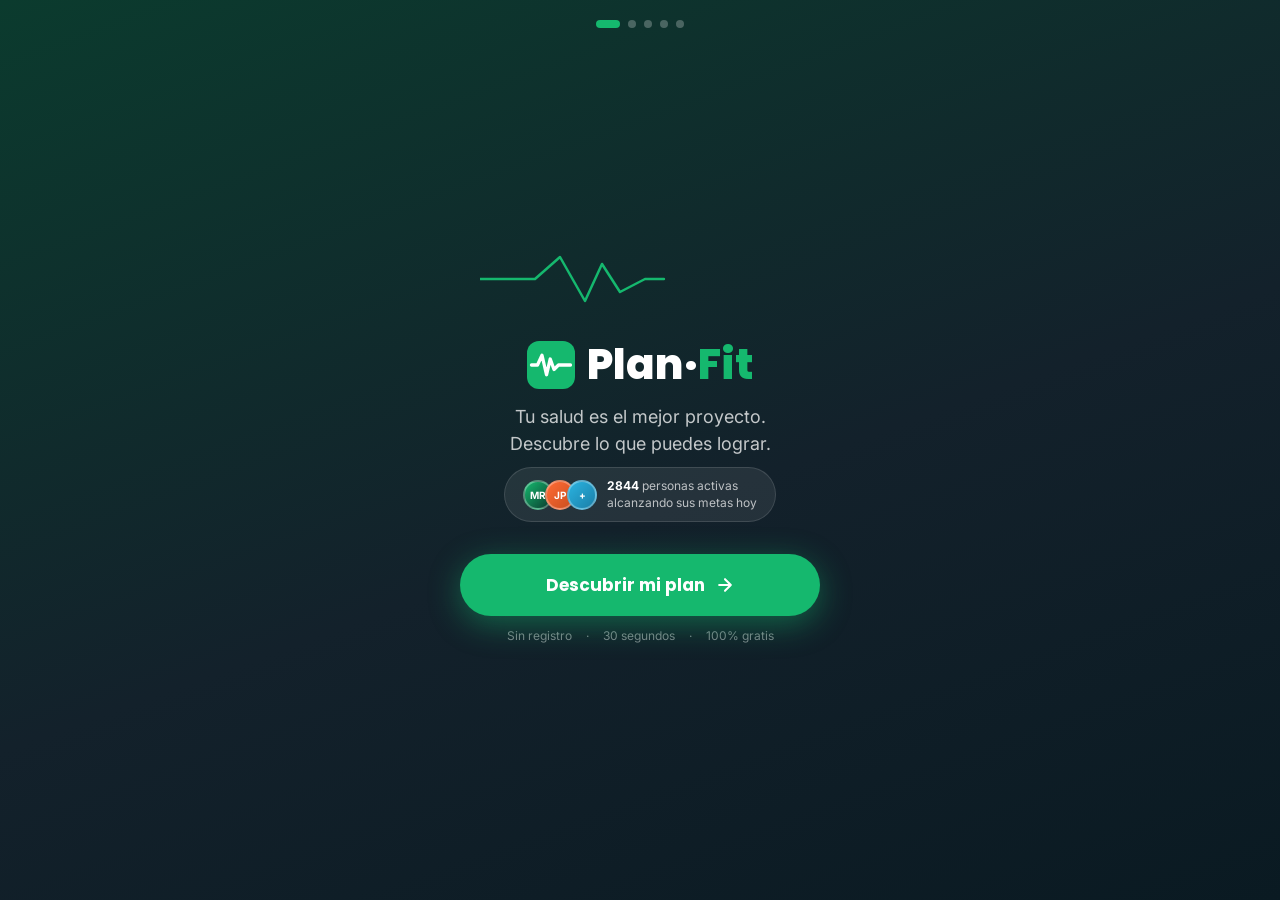
<file: index.html>
<!DOCTYPE html>
<html lang="es">
<head>
  <meta charset="utf-8"/>
  <meta name="viewport" content="width=device-width, initial-scale=1.0"/>
  <title>Plan·Fit</title>
  <meta name="theme-color" content="#15B86E"/>
  <meta name="apple-mobile-web-app-capable" content="yes"/>
  <meta name="apple-mobile-web-app-status-bar-style" content="default"/>
  <meta name="apple-mobile-web-app-title" content="PlanFit"/>
  <link rel="manifest" href="manifest.json"/>
  <link href="https://fonts.googleapis.com/css2?family=Poppins:wght@700&display=swap" rel="stylesheet"/>
  <style>
    body {
      margin: 0;
      min-height: 100vh;
      background: #F4F8F6;
      display: flex;
      align-items: center;
      justify-content: center;
      font-family: 'Poppins', sans-serif;
    }
    .splash {
      text-align: center;
      animation: fadeIn .5s ease;
    }
    @keyframes fadeIn { from { opacity:0; transform: scale(.95) } to { opacity:1; transform: scale(1) } }
    .logo-wrap { display: inline-flex; align-items: center; gap: 12px; margin-bottom: 8px; }
    .logo-text { font-weight: 700; font-size: 28px; color: #13212B; }
    .logo-text span { color: #15B86E; }
    .subtitle { font-size: 14px; color: #5B6B78; margin-bottom: 24px; font-family: Inter, sans-serif; font-weight: 400; }
    .loader {
      width: 40px; height: 40px;
      border: 3px solid #E7F6EE;
      border-top-color: #15B86E;
      border-radius: 50%;
      animation: spin .8s linear infinite;
      margin: 0 auto;
    }
    @keyframes spin { to { transform: rotate(360deg) } }
  </style>
</head>
<body>
  <div class="splash">
    <div class="logo-wrap">
      <svg width="44" height="44" viewBox="0 0 32 32" fill="none">
        <rect width="32" height="32" rx="8" fill="#15B86E"/>
        <polyline points="3,16 7,16 10,9.5 13,22.5 15.5,12 18,19 21,16 29,16"
          stroke="white" stroke-width="2.2" stroke-linecap="round" stroke-linejoin="round" fill="none"/>
      </svg>
      <span class="logo-text">Plan·<span>Fit</span></span>
    </div>
    <p class="subtitle">Tu salud es el mejor proyecto.</p>
    <div class="loader"></div>
  </div>
  <script>
    // QR visitors → interactive onboarding; returning users → dashboard
    setTimeout(() => {
      try {
        const u = JSON.parse(localStorage.getItem('pf_user') || 'null');
        window.location.href = (u && u.registered) ? 'dashboard.html' : 'bienvenida.html';
      } catch (_) {
        window.location.href = 'bienvenida.html';
      }
    }, 800);
  </script>
</body>
</html>
</file>
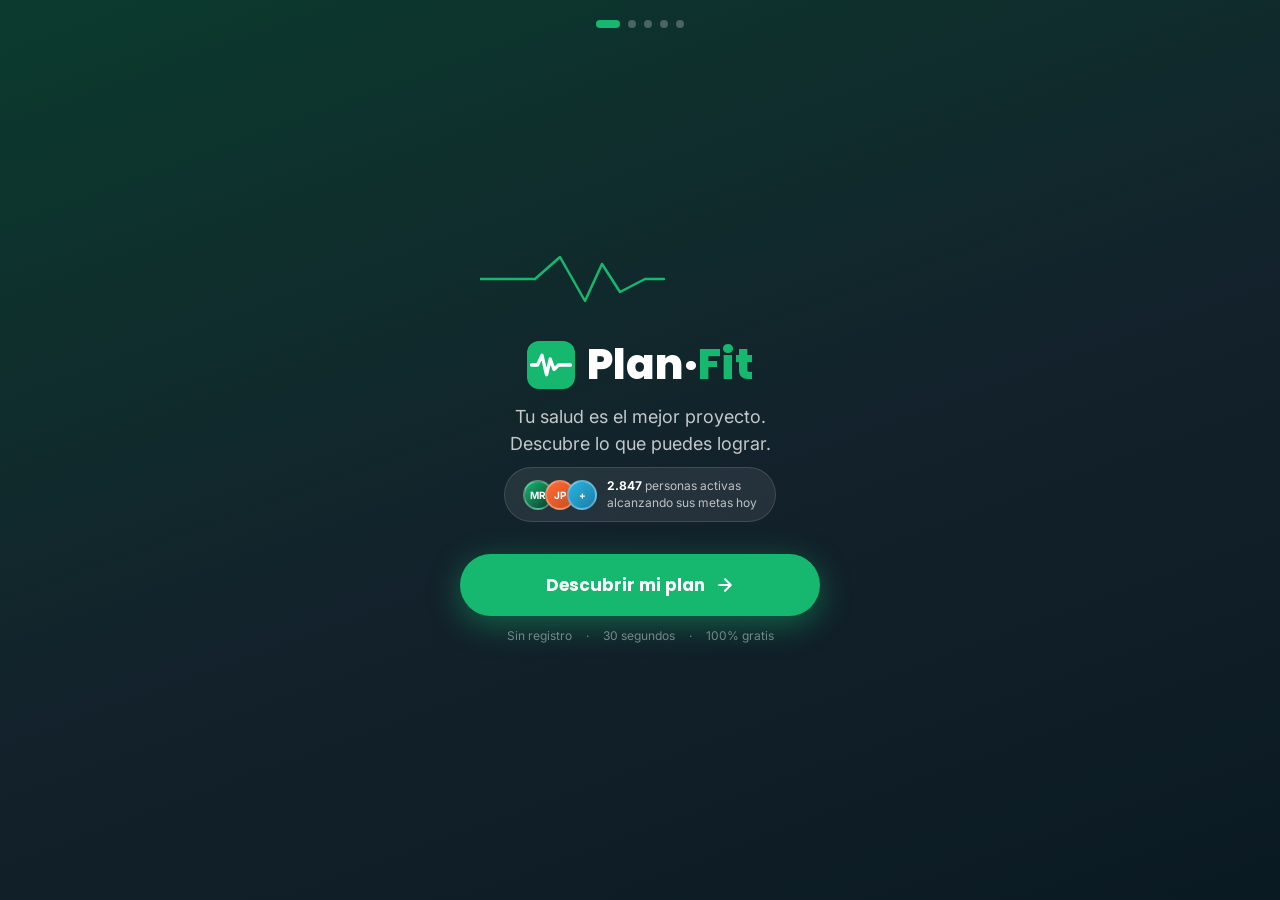
<file: bienvenida.html>
<!DOCTYPE html>
<html lang="es">
<head>
  <meta charset="utf-8"/>
  <meta name="viewport" content="width=device-width, initial-scale=1.0, user-scalable=no"/>
  <title>Plan·Fit — Bienvenido</title>
  <meta name="theme-color" content="#0B3B2E"/>
  <link rel="manifest" href="manifest.json"/>
  <link href="https://fonts.googleapis.com/css2?family=Poppins:wght@400;600;700;800&family=Inter:wght@400;500;600&display=swap" rel="stylesheet"/>
  <style>
    *, *::before, *::after { box-sizing: border-box; margin: 0; padding: 0; }

    :root {
      --green:   #15B86E;
      --pine:    #0B3B2E;
      --coral:   #FF6B35;
      --blue:    #2BB3E0;
      --carbon:  #13212B;
      --gray:    #5B6B78;
      --bruma:   #F4F8F6;
      --white:   #FFFFFF;
    }

    html, body {
      height: 100%; height: 100dvh;
      overflow: hidden;
      font-family: 'Inter', sans-serif;
      background: var(--pine);
      touch-action: manipulation;
    }

    /* ── Viewport wrapper ── */
    #app {
      position: relative;
      width: 100vw;
      height: 100vh; height: 100dvh;
      overflow: hidden;
    }

    /* ── Screens ── */
    .screen {
      position: absolute;
      inset: 0;
      display: flex;
      flex-direction: column;
      align-items: center;
      justify-content: center;
      padding: 32px 24px 40px;
      transition: transform .45s cubic-bezier(.4,0,.2,1), opacity .45s;
      will-change: transform, opacity;
      overflow-y: auto;
    }
    .screen.hidden-right { transform: translateX(100%); opacity: 0; pointer-events: none; }
    .screen.hidden-left  { transform: translateX(-100%); opacity: 0; pointer-events: none; }
    .screen.active       { transform: translateX(0); opacity: 1; }

    /* ── Progress dots ── */
    .dots {
      position: fixed;
      top: 20px; left: 50%;
      transform: translateX(-50%);
      display: flex; gap: 8px;
      z-index: 10;
    }
    .dot {
      width: 8px; height: 8px;
      border-radius: 50%;
      background: rgba(255,255,255,.25);
      transition: background .3s, width .3s;
    }
    .dot.active {
      background: var(--green);
      width: 24px;
      border-radius: 4px;
    }

    /* ── Buttons ── */
    .btn-main {
      display: flex; align-items: center; justify-content: center; gap: 10px;
      width: 100%; max-width: 360px;
      padding: 18px 28px;
      background: var(--green);
      color: white;
      border: none; border-radius: 50px;
      font-family: 'Poppins', sans-serif;
      font-weight: 700; font-size: 17px;
      cursor: pointer;
      box-shadow: 0 8px 32px rgba(21,184,110,.45);
      transition: transform .12s, box-shadow .12s;
      position: relative; overflow: hidden;
    }
    .btn-main::after {
      content: '';
      position: absolute; inset: 0;
      background: radial-gradient(circle, rgba(255,255,255,.3) 0%, transparent 60%);
      opacity: 0; transition: opacity .2s;
    }
    .btn-main:active { transform: scale(.97); box-shadow: 0 4px 16px rgba(21,184,110,.35); }
    .btn-main:active::after { opacity: 1; }
    .btn-main.pulse { animation: pulse 2s infinite; }
    @keyframes pulse {
      0%,100% { box-shadow: 0 8px 32px rgba(21,184,110,.45); }
      50%      { box-shadow: 0 8px 48px rgba(21,184,110,.75); }
    }

    /* ── Screen 1: Hero ── */
    #s1 { background: linear-gradient(160deg, #0B3B2E 0%, #13212B 55%, #0a1a22 100%); }

    .ecg-wrap {
      width: 100%; max-width: 320px;
      margin-bottom: 28px; position: relative;
    }
    .ecg-line {
      stroke-dasharray: 260;
      stroke-dashoffset: 260;
      animation: drawECG 1.6s ease forwards .3s;
    }
    @keyframes drawECG { to { stroke-dashoffset: 0; } }

    .hero-logo {
      display: flex; align-items: center; gap: 12px;
      margin-bottom: 14px;
      animation: fadeUp .6s ease both .8s;
    }
    .hero-title {
      font-family: 'Poppins', sans-serif;
      font-weight: 800; font-size: clamp(30px,8vw,42px);
      color: white; line-height: 1;
    }
    .hero-title span { color: var(--green); }

    .hero-tag {
      font-size: clamp(15px,4vw,18px);
      color: rgba(255,255,255,.75);
      text-align: center; line-height: 1.5;
      max-width: 300px; margin-bottom: 10px;
      animation: fadeUp .6s ease both 1s;
    }

    .hero-proof {
      display: flex; align-items: center; gap: 10px;
      background: rgba(255,255,255,.08);
      border: 1px solid rgba(255,255,255,.12);
      border-radius: 50px; padding: 10px 18px;
      margin-bottom: 32px;
      animation: fadeUp .6s ease both 1.1s;
    }
    .hero-avatars { display: flex; }
    .hero-avatar {
      width: 30px; height: 30px; border-radius: 50%;
      border: 2px solid rgba(255,255,255,.3);
      display: flex; align-items: center; justify-content: center;
      font-size: 10px; font-weight: 700; color: white;
    }
    .hero-avatar:not(:first-child) { margin-left: -8px; }

    .hero-cta-wrap {
      width: 100%; display: flex; flex-direction: column; align-items: center; gap: 12px;
      animation: fadeUp .6s ease both 1.2s;
    }
    .hero-fine {
      font-size: 12px; color: rgba(255,255,255,.45);
      display: flex; align-items: center; gap: 14px;
    }
    .hero-fine span::before { content: '·'; margin-right: 14px; }
    .hero-fine span:first-child::before { content: ''; margin: 0; }

    /* ── Screen 2 & 3: Dark card bg ── */
    #s2, #s3 { background: var(--carbon); }

    .screen-title {
      font-family: 'Poppins', sans-serif;
      font-weight: 700; font-size: clamp(22px,6vw,28px);
      color: white; text-align: center;
      margin-bottom: 6px; line-height: 1.2;
    }
    .screen-sub {
      font-size: 14px; color: rgba(255,255,255,.5);
      text-align: center; margin-bottom: 28px;
    }

    /* ── Goal cards (screen 2) ── */
    .goal-cards {
      width: 100%; max-width: 380px;
      display: flex; flex-direction: column; gap: 14px;
      margin-bottom: 20px;
    }
    .goal-card {
      display: flex; align-items: center; gap: 16px;
      padding: 18px 20px;
      border-radius: 20px;
      border: 2px solid rgba(255,255,255,.08);
      background: rgba(255,255,255,.05);
      cursor: pointer;
      transition: border-color .2s, background .2s, transform .15s;
      -webkit-tap-highlight-color: transparent;
    }
    .goal-card:active { transform: scale(.97); }
    .goal-card.selected {
      border-color: var(--accent, var(--green));
      background: rgba(255,255,255,.1);
    }
    .goal-icon {
      width: 52px; height: 52px; border-radius: 16px;
      display: flex; align-items: center; justify-content: center;
      font-size: 26px; flex-shrink: 0;
    }
    .goal-info { flex: 1; }
    .goal-name {
      font-family: 'Poppins', sans-serif;
      font-weight: 700; font-size: 16px;
      color: white; margin-bottom: 2px;
    }
    .goal-desc { font-size: 12px; color: rgba(255,255,255,.5); }
    .goal-check {
      width: 24px; height: 24px; border-radius: 50%;
      border: 2px solid rgba(255,255,255,.2);
      display: flex; align-items: center; justify-content: center;
      flex-shrink: 0; transition: all .2s;
      font-size: 14px;
    }
    .goal-card.selected .goal-check {
      background: var(--accent, var(--green));
      border-color: var(--accent, var(--green));
    }

    /* ── Activity options (screen 3) ── */
    .activity-opts {
      width: 100%; max-width: 380px;
      display: flex; flex-direction: column; gap: 12px;
      margin-bottom: 20px;
    }
    .act-opt {
      display: flex; align-items: center; gap: 16px;
      padding: 16px 20px;
      border-radius: 18px;
      border: 2px solid rgba(255,255,255,.08);
      background: rgba(255,255,255,.04);
      cursor: pointer;
      transition: border-color .2s, background .2s, transform .15s;
      -webkit-tap-highlight-color: transparent;
    }
    .act-opt:active { transform: scale(.97); }
    .act-opt.selected {
      border-color: var(--green);
      background: rgba(21,184,110,.12);
    }
    .act-emoji { font-size: 28px; width: 44px; text-align: center; flex-shrink: 0; }
    .act-info { flex: 1; }
    .act-name {
      font-family: 'Poppins', sans-serif;
      font-weight: 600; font-size: 15px; color: white; margin-bottom: 2px;
    }
    .act-desc { font-size: 12px; color: rgba(255,255,255,.5); }
    .act-check {
      width: 22px; height: 22px; border-radius: 50%;
      border: 2px solid rgba(255,255,255,.2);
      display: flex; align-items: center; justify-content: center;
      flex-shrink: 0; transition: all .2s; font-size: 12px;
    }
    .act-opt.selected .act-check {
      background: var(--green); border-color: var(--green);
    }

    /* ── Screen 4: Result ── */
    #s4 { background: linear-gradient(160deg, #0B3B2E 0%, #13212B 100%); }

    .result-check {
      width: 80px; height: 80px; border-radius: 50%;
      background: var(--green);
      display: flex; align-items: center; justify-content: center;
      font-size: 36px;
      box-shadow: 0 0 0 16px rgba(21,184,110,.15), 0 0 0 32px rgba(21,184,110,.07);
      animation: popIn .5s cubic-bezier(.34,1.56,.64,1) both;
      margin-bottom: 20px;
    }
    @keyframes popIn { from { transform: scale(0); opacity:0; } to { transform: scale(1); opacity:1; } }

    .result-title {
      font-family: 'Poppins', sans-serif;
      font-weight: 800; font-size: clamp(24px,6vw,30px);
      color: white; text-align: center; margin-bottom: 6px;
    }
    .result-sub {
      font-size: 14px; color: rgba(255,255,255,.55);
      text-align: center; margin-bottom: 24px;
    }

    .result-goal-badge {
      display: inline-flex; align-items: center; gap: 8px;
      padding: 8px 18px;
      border-radius: 50px;
      font-size: 13px; font-weight: 700;
      margin-bottom: 24px;
    }

    .result-stats {
      width: 100%; max-width: 360px;
      display: grid; grid-template-columns: 1fr 1fr 1fr;
      gap: 12px; margin-bottom: 28px;
    }
    .stat-box {
      background: rgba(255,255,255,.07);
      border: 1px solid rgba(255,255,255,.1);
      border-radius: 16px; padding: 16px 12px;
      text-align: center;
    }
    .stat-val {
      font-family: 'Poppins', sans-serif;
      font-weight: 700; font-size: 22px;
      color: var(--green); display: block;
    }
    .stat-unit { font-size: 10px; color: rgba(255,255,255,.45); display: block; margin-top: 2px; }
    .stat-label { font-size: 11px; color: rgba(255,255,255,.5); display: block; margin-top: 4px; }

    .result-profile {
      display: flex; align-items: center; gap: 12px;
      background: rgba(255,255,255,.06);
      border-radius: 16px; padding: 12px 16px;
      width: 100%; max-width: 360px; margin-bottom: 24px;
    }
    .result-avatar {
      width: 44px; height: 44px; border-radius: 50%;
      background: var(--green);
      display: flex; align-items: center; justify-content: center;
      font-family: 'Poppins', sans-serif; font-weight: 700;
      font-size: 16px; color: white; flex-shrink: 0;
    }
    .result-profile-info { flex: 1; }
    .result-profile-name { font-size: 14px; font-weight: 600; color: white; }
    .result-profile-role { font-size: 11px; color: rgba(255,255,255,.45); }

    /* ── Animations ── */
    @keyframes fadeUp {
      from { opacity:0; transform: translateY(20px); }
      to   { opacity:1; transform: translateY(0); }
    }

    /* ── Particles ── */
    #particles { position: fixed; inset: 0; pointer-events: none; z-index: 0; }

    /* ── AI Camera screen ── */
    .ai-video-wrap {
      position: relative; width: 100%; max-width: 320px;
      border-radius: 20px; overflow: hidden;
      background: #000; margin-bottom: 16px;
      aspect-ratio: 4/3;
    }
    #ai-video {
      width: 100%; height: 100%; object-fit: cover;
      transform: scaleX(-1); /* mirror */
    }
    #ai-face-box {
      position: absolute; inset: 0; pointer-events: none;
    }
    .ai-hint {
      font-size: 12px; color: rgba(255,255,255,.55);
      text-align: center; margin-bottom: 16px; line-height: 1.5;
    }
    .ai-result-box {
      width: 100%; max-width: 320px;
      background: rgba(255,255,255,.08);
      border: 1.5px solid rgba(21,184,110,.4);
      border-radius: 18px; padding: 18px 20px;
      text-align: center; margin-bottom: 16px;
    }
    .ai-gender-label {
      font-family: 'Poppins', sans-serif;
      font-weight: 700; font-size: 22px; color: white; margin-bottom: 6px;
    }
    .ai-confidence {
      font-size: 13px; color: var(--green); margin-bottom: 14px;
    }
    .ai-confirm-btns {
      display: flex; gap: 10px; justify-content: center;
    }
    .ai-btn-confirm {
      background: var(--green); color: white;
      border: none; border-radius: 50px;
      padding: 9px 20px; font-size: 13px; font-weight: 700;
      cursor: pointer; font-family: 'Inter', sans-serif;
    }
    .ai-btn-change {
      background: rgba(255,255,255,.1); color: white;
      border: 1.5px solid rgba(255,255,255,.2); border-radius: 50px;
      padding: 9px 20px; font-size: 13px; font-weight: 600;
      cursor: pointer; font-family: 'Inter', sans-serif;
    }
    /* Body type cards */
    .body-cards {
      width: 100%; max-width: 360px;
      display: flex; gap: 12px; margin-bottom: 20px;
    }
    .body-card {
      flex: 1; padding: 16px 10px; border-radius: 18px;
      border: 2px solid rgba(255,255,255,.1);
      background: rgba(255,255,255,.05);
      cursor: pointer; text-align: center;
      transition: border-color .2s, background .2s, transform .15s;
      -webkit-tap-highlight-color: transparent;
    }
    .body-card:active { transform: scale(.96); }
    .body-card.selected {
      border-color: var(--green);
      background: rgba(21,184,110,.12);
    }
    .body-card-icon { font-size: 32px; display: block; margin-bottom: 8px; }
    .body-card-name {
      font-family: 'Poppins', sans-serif;
      font-weight: 700; font-size: 13px; color: white; margin-bottom: 4px;
    }
    .body-card-desc { font-size: 10px; color: rgba(255,255,255,.45); line-height: 1.4; }

    @keyframes spin-ai {
      to { transform: rotate(360deg); }
    }
    @keyframes pulse-ring {
      0%,100% { transform: scale(1); opacity:.6; }
      50%      { transform: scale(1.1); opacity:.3; }
    }

    /* Scrollable screens on small phones */
    @media (max-height: 650px) {
      .screen { justify-content: flex-start; padding-top: 52px; overflow-y: auto; -webkit-overflow-scrolling: touch; }
      .ai-video-wrap { max-height: 180px; }
    }
    @media (max-width: 360px) {
      .body-cards { flex-wrap: wrap; }
      .body-card { min-width: 45%; }
    }
  </style>
</head>
<body>

<canvas id="particles"></canvas>

<div class="dots" id="dots">
  <div class="dot active" id="d1"></div>
  <div class="dot" id="d2"></div>
  <div class="dot" id="d3"></div>
  <div class="dot" id="d4"></div>
  <div class="dot" id="d5"></div>
</div>

<div id="app">

  <!-- ═══════════════════════════════════════
       SCREEN 0 — Nombre (solo modo registro)
  ════════════════════════════════════════ -->
  <div class="screen hidden-right" id="s0" style="background:linear-gradient(160deg,#0B3B2E 0%,#13212B 100%);overflow-y:auto;-webkit-overflow-scrolling:touch;justify-content:flex-start;padding-top:56px">

    <div style="width:100%;max-width:340px">
      <div style="text-align:center;margin-bottom:22px">
        <div style="font-size:42px;margin-bottom:10px">👋</div>
        <h2 class="screen-title" style="margin-bottom:6px">Cuéntanos sobre ti</h2>
        <p class="screen-sub">Calculamos tu plan 100% personalizado</p>
      </div>

      <!-- Nombre -->
      <div style="margin-bottom:14px">
        <label style="display:block;font-size:11px;font-weight:700;color:rgba(255,255,255,.5);text-transform:uppercase;letter-spacing:.06em;margin-bottom:6px">Nombre completo</label>
        <input type="text" id="name-input" placeholder="Tu nombre" autocomplete="given-name"
          oninput="onFormInput()"
          style="width:100%;padding:14px 18px;border-radius:14px;border:1.5px solid rgba(255,255,255,.15);background:rgba(255,255,255,.07);color:white;font-size:15px;font-family:'Inter',sans-serif;outline:none;box-sizing:border-box;-webkit-appearance:none"/>
      </div>

      <!-- Edad + Género -->
      <div style="display:grid;grid-template-columns:1fr 1fr;gap:12px;margin-bottom:14px">
        <div>
          <label style="display:block;font-size:11px;font-weight:700;color:rgba(255,255,255,.5);text-transform:uppercase;letter-spacing:.06em;margin-bottom:6px">Edad</label>
          <input type="number" id="age-input" placeholder="25" min="14" max="90"
            oninput="onFormInput()"
            style="width:100%;padding:14px 18px;border-radius:14px;border:1.5px solid rgba(255,255,255,.15);background:rgba(255,255,255,.07);color:white;font-size:15px;font-family:'Inter',sans-serif;outline:none;box-sizing:border-box;-webkit-appearance:none"/>
        </div>
        <div>
          <label style="display:block;font-size:11px;font-weight:700;color:rgba(255,255,255,.5);text-transform:uppercase;letter-spacing:.06em;margin-bottom:6px">Sexo biológico</label>
          <div style="display:flex;gap:8px;height:48px">
            <button id="sex-f" onclick="selectSex('female',this)"
              style="flex:1;border-radius:14px;border:1.5px solid rgba(255,255,255,.15);background:rgba(255,255,255,.07);color:rgba(255,255,255,.6);font-size:13px;font-weight:600;cursor:pointer;transition:all .15s;font-family:'Inter',sans-serif">
              👩 F
            </button>
            <button id="sex-m" onclick="selectSex('male',this)"
              style="flex:1;border-radius:14px;border:1.5px solid rgba(255,255,255,.15);background:rgba(255,255,255,.07);color:rgba(255,255,255,.6);font-size:13px;font-weight:600;cursor:pointer;transition:all .15s;font-family:'Inter',sans-serif">
              👨 M
            </button>
          </div>
        </div>
      </div>

      <!-- Altura + Peso -->
      <div style="display:grid;grid-template-columns:1fr 1fr;gap:12px;margin-bottom:22px">
        <div>
          <label style="display:block;font-size:11px;font-weight:700;color:rgba(255,255,255,.5);text-transform:uppercase;letter-spacing:.06em;margin-bottom:6px">Altura (cm)</label>
          <input type="number" id="height-input" placeholder="170" min="100" max="250"
            oninput="onFormInput()"
            style="width:100%;padding:14px 18px;border-radius:14px;border:1.5px solid rgba(255,255,255,.15);background:rgba(255,255,255,.07);color:white;font-size:15px;font-family:'Inter',sans-serif;outline:none;box-sizing:border-box;-webkit-appearance:none"/>
        </div>
        <div>
          <label style="display:block;font-size:11px;font-weight:700;color:rgba(255,255,255,.5);text-transform:uppercase;letter-spacing:.06em;margin-bottom:6px">Peso (kg)</label>
          <input type="number" id="weight-input" placeholder="70" min="30" max="250" step="0.5"
            oninput="onFormInput()"
            style="width:100%;padding:14px 18px;border-radius:14px;border:1.5px solid rgba(255,255,255,.15);background:rgba(255,255,255,.07);color:white;font-size:15px;font-family:'Inter',sans-serif;outline:none;box-sizing:border-box;-webkit-appearance:none"/>
        </div>
      </div>

      <button class="btn-main" id="btn-name" onclick="saveName()"
              style="width:100%;opacity:.4;pointer-events:none">
        Continuar
        <svg width="18" height="18" viewBox="0 0 24 24" fill="none" stroke="currentColor" stroke-width="2.5" stroke-linecap="round" stroke-linejoin="round"><path d="M5 12h14M12 5l7 7-7 7"/></svg>
      </button>

      <p style="font-size:11px;color:rgba(255,255,255,.25);margin-top:12px;text-align:center">Tus datos se usan solo para calcular tu plan personal</p>
    </div>
  </div>

  <!-- ═══════════════════════════════════════
       SCREEN 1 — Hero
  ════════════════════════════════════════ -->
  <div class="screen active" id="s1">

    <!-- ECG animation -->
    <div class="ecg-wrap">
      <svg viewBox="0 0 320 60" fill="none" xmlns="http://www.w3.org/2000/svg" aria-hidden="true">
        <polyline class="ecg-line"
          points="0,30 30,30 55,30 80,8 105,52 122,15 140,43 165,30 220,30 260,30 320,30"
          stroke="#15B86E" stroke-width="2.5" stroke-linecap="round" stroke-linejoin="round"/>
      </svg>
    </div>

    <!-- Logo -->
    <div class="hero-logo">
      <svg width="48" height="48" viewBox="0 0 32 32" fill="none" aria-hidden="true">
        <rect width="32" height="32" rx="8" fill="#15B86E"/>
        <polyline points="3,16 7,16 10,9.5 13,22.5 15.5,12 18,19 21,16 29,16"
          stroke="white" stroke-width="2.2" stroke-linecap="round" stroke-linejoin="round" fill="none"/>
      </svg>
      <h1 class="hero-title">Plan·<span>Fit</span></h1>
    </div>

    <p class="hero-tag">Tu salud es el mejor proyecto.<br/>Descubre lo que puedes lograr.</p>

    <!-- Social proof -->
    <div class="hero-proof">
      <div class="hero-avatars">
        <div class="hero-avatar" style="background:linear-gradient(135deg,#15B86E,#0B3B2E)">MR</div>
        <div class="hero-avatar" style="background:linear-gradient(135deg,#FF6B35,#c94e1e)">JP</div>
        <div class="hero-avatar" style="background:linear-gradient(135deg,#2BB3E0,#1a7fa8)">+</div>
      </div>
      <p style="font-size:12px;color:rgba(255,255,255,.7);line-height:1.4">
        <strong style="color:white" id="counter">2,847</strong> personas activas<br/>alcanzando sus metas hoy
      </p>
    </div>

    <div class="hero-cta-wrap">
      <button class="btn-main pulse" onclick="goTo(2)" style="max-width:360px;width:100%">
        Descubrir mi plan
        <svg width="20" height="20" viewBox="0 0 24 24" fill="none" stroke="currentColor" stroke-width="2.5" stroke-linecap="round" stroke-linejoin="round"><path d="M5 12h14M12 5l7 7-7 7"/></svg>
      </button>
      <div class="hero-fine">
        <span>Sin registro</span>
        <span>30 segundos</span>
        <span>100% gratis</span>
      </div>
    </div>
  </div>

  <!-- ═══════════════════════════════════════
       SCREEN 2 — Objetivo
  ════════════════════════════════════════ -->
  <div class="screen hidden-right" id="s2">
    <p style="font-size:12px;font-weight:700;letter-spacing:.1em;text-transform:uppercase;color:var(--green);margin-bottom:10px">Paso 1 de 2</p>
    <h2 class="screen-title">¿Qué quieres lograr?</h2>
    <p class="screen-sub">Elige tu objetivo principal</p>

    <div class="goal-cards" id="goal-cards">
      <div class="goal-card" data-goal="salud" onclick="selectGoal(this)"
           style="--accent:#15B86E">
        <div class="goal-icon" style="background:rgba(21,184,110,.15)">❤️</div>
        <div class="goal-info">
          <p class="goal-name">Salud y Bienestar</p>
          <p class="goal-desc">Más energía, mejor sueño y vitalidad diaria</p>
        </div>
        <div class="goal-check"></div>
      </div>

      <div class="goal-card" data-goal="estetica" onclick="selectGoal(this)"
           style="--accent:#FF6B35">
        <div class="goal-icon" style="background:rgba(255,107,53,.15)">✨</div>
        <div class="goal-info">
          <p class="goal-name">Estética y Tonificación</p>
          <p class="goal-desc">Definir cuerpo, reducir grasa y ganar músculo</p>
        </div>
        <div class="goal-check"></div>
      </div>

      <div class="goal-card" data-goal="rendimiento" onclick="selectGoal(this)"
           style="--accent:#2BB3E0">
        <div class="goal-icon" style="background:rgba(43,179,224,.15)">⚡</div>
        <div class="goal-info">
          <p class="goal-name">Rendimiento</p>
          <p class="goal-desc">Fuerza máxima, resistencia y marcas personales</p>
        </div>
        <div class="goal-check"></div>
      </div>
    </div>

    <button class="btn-main" id="btn-goal" onclick="goTo(3)"
            style="max-width:360px;width:100%;opacity:.4;pointer-events:none"
            disabled>
      Continuar
      <svg width="18" height="18" viewBox="0 0 24 24" fill="none" stroke="currentColor" stroke-width="2.5" stroke-linecap="round" stroke-linejoin="round"><path d="M5 12h14M12 5l7 7-7 7"/></svg>
    </button>
  </div>

  <!-- ═══════════════════════════════════════
       SCREEN 3 — Actividad
  ════════════════════════════════════════ -->
  <div class="screen hidden-right" id="s3">
    <p style="font-size:12px;font-weight:700;letter-spacing:.1em;text-transform:uppercase;color:var(--green);margin-bottom:10px">Paso 2 de 2</p>
    <h2 class="screen-title">¿Cómo describes<br/>tu nivel actual?</h2>
    <p class="screen-sub">Personalizamos tu plan según tu punto de partida</p>

    <div class="activity-opts" id="act-opts">
      <div class="act-opt" data-level="nuevo" onclick="selectActivity(this)">
        <span class="act-emoji">🌱</span>
        <div class="act-info">
          <p class="act-name">Recién empezando</p>
          <p class="act-desc">Poco o nulo ejercicio actualmente</p>
        </div>
        <div class="act-check"></div>
      </div>
      <div class="act-opt" data-level="intermedio" onclick="selectActivity(this)">
        <span class="act-emoji">🚶</span>
        <div class="act-info">
          <p class="act-name">Activo ocasional</p>
          <p class="act-desc">Me muevo pero sin rutina fija</p>
        </div>
        <div class="act-check"></div>
      </div>
      <div class="act-opt" data-level="avanzado" onclick="selectActivity(this)">
        <span class="act-emoji">🏋️</span>
        <div class="act-info">
          <p class="act-name">Deportista</p>
          <p class="act-desc">Entreno con regularidad y consistencia</p>
        </div>
        <div class="act-check"></div>
      </div>
    </div>

    <button class="btn-main" id="btn-act" onclick="goTo(4)"
            style="max-width:360px;width:100%;opacity:.4;pointer-events:none"
            disabled>
      Continuar
      <svg width="18" height="18" viewBox="0 0 24 24" fill="none" stroke="currentColor" stroke-width="2.5" stroke-linecap="round" stroke-linejoin="round"><path d="M5 12h14M12 5l7 7-7 7"/></svg>
    </button>
  </div>

  <!-- ═══════════════════════════════════════
       SCREEN 4 — Foto de perfil + Complexión
  ════════════════════════════════════════ -->
  <div class="screen hidden-right" id="s4">
    <p style="font-size:12px;font-weight:700;letter-spacing:.1em;text-transform:uppercase;color:var(--green);margin-bottom:10px">Último paso</p>
    <h2 class="screen-title" style="margin-bottom:4px">Tu foto de perfil</h2>
    <p class="screen-sub" style="margin-bottom:20px">Opcional · Aparecerá en toda la app</p>

    <!-- Input oculto -->
    <input type="file" id="avatar-input" accept="image/*" style="display:none" onchange="uploadAvatar(this)"/>

    <!-- Avatar preview / botón -->
    <div id="avatar-preview-wrap" style="position:relative;margin-bottom:16px;cursor:pointer" onclick="document.getElementById('avatar-input').click()">
      <div id="avatar-circle" style="width:110px;height:110px;border-radius:50%;background:rgba(21,184,110,.15);border:3px dashed rgba(21,184,110,.5);display:flex;align-items:center;justify-content:center;overflow:hidden;transition:border .2s">
        <span id="avatar-placeholder" style="font-size:40px">📷</span>
        <img id="avatar-img" style="display:none;width:100%;height:100%;object-fit:cover"/>
      </div>
      <div style="position:absolute;bottom:4px;right:4px;width:28px;height:28px;border-radius:50%;background:var(--green);display:flex;align-items:center;justify-content:center">
        <svg width="14" height="14" viewBox="0 0 24 24" fill="none" stroke="white" stroke-width="2.5" stroke-linecap="round" stroke-linejoin="round"><path d="M21 15v4a2 2 0 0 1-2 2H5a2 2 0 0 1-2-2v-4"/><polyline points="17 8 12 3 7 8"/><line x1="12" y1="3" x2="12" y2="15"/></svg>
      </div>
    </div>
    <p id="avatar-status" style="font-size:12px;color:rgba(255,255,255,.45);margin-bottom:20px">Toca para subir foto</p>

    <!-- Complexión -->
    <p class="screen-sub" style="margin-bottom:12px">¿Cómo describes tu complexión?</p>
    <div class="body-cards" style="margin-bottom:20px">
      <div class="body-card" data-body="ectomorfo" onclick="selectBodyType(this)">
        <span class="body-card-icon">🦴</span>
        <p class="body-card-name">Delgado</p>
        <p class="body-card-desc">Metabolismo rápido</p>
      </div>
      <div class="body-card" data-body="mesomorfo" onclick="selectBodyType(this)">
        <span class="body-card-icon">💪</span>
        <p class="body-card-name">Atlético</p>
        <p class="body-card-desc">Musculatura definida</p>
      </div>
      <div class="body-card" data-body="endomorfo" onclick="selectBodyType(this)">
        <span class="body-card-icon">🍎</span>
        <p class="body-card-name">Corpulento</p>
        <p class="body-card-desc">Tendencia a más volumen</p>
      </div>
    </div>

    <button class="btn-main" id="btn-body-continue" onclick="buildPlan()"
            style="max-width:360px;width:100%;opacity:.4;pointer-events:none">
      Ver mi plan personalizado
      <svg width="18" height="18" viewBox="0 0 24 24" fill="none" stroke="currentColor" stroke-width="2.5" stroke-linecap="round" stroke-linejoin="round"><path d="M5 12h14M12 5l7 7-7 7"/></svg>
    </button>
    <button onclick="buildPlan()" style="background:none;border:none;color:rgba(255,255,255,.35);font-size:12px;cursor:pointer;text-decoration:underline;margin-top:10px">Saltar foto y continuar</button>
  </div>

  <!-- ═══════════════════════════════════════
       SCREEN 5 — Resultado
  ════════════════════════════════════════ -->
  <div class="screen hidden-right" id="s5">
    <div class="result-check" id="result-check">✓</div>

    <h2 class="result-title">¡Tu plan está listo!</h2>
    <p class="result-sub">Basado en tus respuestas, esto es lo que te espera</p>

    <div class="result-goal-badge" id="result-badge"></div>

    <div class="result-profile" id="result-profile"></div>

    <div class="result-stats" id="result-stats"></div>

    <button class="btn-main" id="btn-enter" onclick="enterApp()"
            style="max-width:360px;width:100%">
      <svg width="20" height="20" viewBox="0 0 24 24" fill="none" stroke="currentColor" stroke-width="2.5" stroke-linecap="round" stroke-linejoin="round"><path d="M15 3h4a2 2 0 0 1 2 2v14a2 2 0 0 1-2 2h-4"/><polyline points="10 17 15 12 10 7"/><line x1="15" y1="12" x2="3" y2="12"/></svg>
      Ingresar a Plan·Fit
    </button>

    <p style="font-size:11px;color:rgba(255,255,255,.3);margin-top:14px;text-align:center">
      Datos de demostración · Feria de Tecnología
    </p>
  </div>

</div><!-- /app -->

<script>
  /* ─── Modo de entrada ─── */
  const _urlMode = new URLSearchParams(location.search).get('mode'); // 'register' | null
  const _registerMode = _urlMode === 'register';

  /* ─── State ─── */
  let selectedGoal  = null;
  let selectedLevel = null;
  let currentScreen = _registerMode ? 0 : 1;
  let selectedBodyType = null;  // 'ectomorfo' | 'mesomorfo' | 'endomorfo'

  /* ─── Particle background (subtle) ─── */
  (function initParticles() {
    const cv = document.getElementById('particles');
    const ctx = cv.getContext('2d');
    let W, H, pts = [];

    function resize() {
      W = cv.width  = window.innerWidth;
      H = cv.height = window.innerHeight;
    }
    resize();
    window.addEventListener('resize', resize);

    for (let i = 0; i < 28; i++) {
      pts.push({
        x: Math.random() * window.innerWidth,
        y: Math.random() * window.innerHeight,
        r: Math.random() * 1.8 + .4,
        vx: (Math.random() - .5) * .3,
        vy: (Math.random() - .5) * .3,
        a: Math.random() * .5 + .1,
      });
    }

    function draw() {
      ctx.clearRect(0, 0, W, H);
      pts.forEach(p => {
        p.x = (p.x + p.vx + W) % W;
        p.y = (p.y + p.vy + H) % H;
        ctx.beginPath();
        ctx.arc(p.x, p.y, p.r, 0, Math.PI * 2);
        ctx.fillStyle = `rgba(21,184,110,${p.a})`;
        ctx.fill();
      });
      requestAnimationFrame(draw);
    }
    draw();
  })();

  /* ─── Counter animation ─── */
  (function animateCounter() {
    const el = document.getElementById('counter');
    let n = 2800;
    const target = 2847;
    const t = setInterval(() => {
      n += Math.ceil((target - n) * .2);
      el.textContent = n.toLocaleString('es-ES');
      if (n >= target) { el.textContent = '2.847'; clearInterval(t); }
    }, 60);
  })();

  /* ─── Navigation ─── */
  function goTo(n) {
    const prev = document.getElementById('s' + currentScreen);
    const next = document.getElementById('s' + n);
    if (!prev || !next) return;
    prev.classList.remove('active');
    prev.classList.add('hidden-left');
    next.classList.remove('hidden-right', 'hidden-left');
    next.classList.add('active');
    currentScreen = n;
    updateDots(n);
  }

  function updateDots(n) {
    // s0→d1, s1→d1, s2→d2, s3→d3, s4→d4, s5→d5
    const dotMap = { 0:1, 1:1, 2:2, 3:3, 4:4, 5:5 };
    const active = dotMap[n] ?? n;
    for (let i = 1; i <= 5; i++) {
      const d = document.getElementById('d' + i);
      if (d) d.classList.toggle('active', i === active);
    }
  }

  /* Iniciar en screen correcto según modo */
  document.addEventListener('DOMContentLoaded', () => {
    if (_registerMode) {
      document.getElementById('s1').className = 'screen hidden-right';
      document.getElementById('s0').className = 'screen active';
      // Focus en el input de nombre
      setTimeout(() => { const inp = document.getElementById('name-input'); if (inp) inp.focus(); }, 300);
    }
    updateDots(currentScreen);
  });

  /* ─── Datos personales (Screen 0) ─── */
  let _userSex = null; // 'female' | 'male'

  function selectSex(sex, btn) {
    _userSex = sex;
    ['sex-f','sex-m'].forEach(id => {
      const el = document.getElementById(id);
      if (!el) return;
      const active = (sex === 'female' && id === 'sex-f') || (sex === 'male' && id === 'sex-m');
      el.style.background = active ? 'rgba(21,184,110,.3)' : 'rgba(255,255,255,.07)';
      el.style.borderColor = active ? '#15B86E' : 'rgba(255,255,255,.15)';
      el.style.color       = active ? 'white' : 'rgba(255,255,255,.6)';
    });
    onFormInput();
  }

  function onFormInput() {
    const name   = (document.getElementById('name-input')?.value   || '').trim();
    const age    = parseInt(document.getElementById('age-input')?.value   || 0);
    const height = parseInt(document.getElementById('height-input')?.value || 0);
    const weight = parseFloat(document.getElementById('weight-input')?.value || 0);
    const ok = name.length >= 2 && age >= 14 && height >= 100 && weight >= 30 && _userSex;
    const btn = document.getElementById('btn-name');
    if (btn) { btn.style.opacity = ok ? '1' : '.4'; btn.style.pointerEvents = ok ? 'auto' : 'none'; }
  }

  /* Mifflin-St Jeor BMR → TDEE */
  function calcTDEE(weight, height, age, sex, level) {
    const bmr = sex === 'female'
      ? 10 * weight + 6.25 * height - 5 * age - 161
      : 10 * weight + 6.25 * height - 5 * age + 5;
    const mult = { nuevo: 1.2, intermedio: 1.375, avanzado: 1.55 };
    return Math.round(bmr * (mult[level] || 1.375));
  }

  /* Adjust TDEE for goal */
  function goalKcal(tdee, goal) {
    if (goal === 'estetica')    return Math.max(1200, tdee - 350);
    if (goal === 'rendimiento') return tdee + 250;
    return tdee; // salud = maintenance
  }

  /* Macros from kcal and weight */
  function calcMacros(kcal, weight, goal) {
    const protMulti = goal === 'rendimiento' ? 2.0 : goal === 'estetica' ? 1.9 : 1.6;
    const prot = Math.round(weight * protMulti);
    const fat  = Math.round(kcal * 0.28 / 9);
    const carb = Math.round((kcal - prot * 4 - fat * 9) / 4);
    return { p: prot, c: Math.max(carb, 50), g: fat };
  }

  function saveName() {
    const raw    = (document.getElementById('name-input')?.value || '').trim();
    const age    = parseInt(document.getElementById('age-input')?.value   || 0);
    const height = parseInt(document.getElementById('height-input')?.value || 0);
    const weight = parseFloat(document.getElementById('weight-input')?.value || 0);
    if (raw.length < 2 || age < 14 || height < 100 || weight < 30 || !_userSex) return;

    const parts = raw.split(/\s+/);
    const firstName = parts[0];
    const lastName  = parts.slice(1).join(' ');
    const initials  = (firstName[0] + (lastName ? lastName[0] : (firstName[1] || ''))).toUpperCase();
    const hoy = new Date();
    const mesesArr = ['enero','febrero','marzo','abril','mayo','junio','julio','agosto','septiembre','octubre','noviembre','diciembre'];

    localStorage.setItem('pf_user', JSON.stringify({
      name: raw, firstName, lastName, initials, email: null,
      plan: 'Básico',
      memberSince: `${hoy.getDate()} de ${mesesArr[hoy.getMonth()]} de ${hoy.getFullYear()}`,
      registered: true, onboardingDone: false,
      age, height, weight,
      gender: _userSex === 'female' ? 'Femenino' : 'Masculino',
      objective: null, activityLevel: null, kcal: null,
    }));
    // Store locally for TDEE calc later
    window._regData = { age, height, weight, sex: _userSex };
    goTo(2);
  }

  /* ─── Foto de perfil ─── */
  let _avatarDataUrl = null;

  /* ─── Subir foto de perfil ─── */
  async function uploadAvatar(input) {
    const file = input.files[0];
    if (!file) return;

    const url = URL.createObjectURL(file);
    const img = new Image();
    await new Promise((res, rej) => { img.onload = res; img.onerror = rej; img.src = url; });

    // Recortar al cuadrado central y comprimir a 300×300 JPEG
    const SIZE = 300;
    const srcW = img.naturalWidth, srcH = img.naturalHeight;
    const sq   = Math.min(srcW, srcH);
    const sx   = (srcW - sq) / 2, sy = (srcH - sq) / 2;
    const cv   = document.createElement('canvas');
    cv.width   = cv.height = SIZE;
    cv.getContext('2d').drawImage(img, sx, sy, sq, sq, 0, 0, SIZE, SIZE);
    _avatarDataUrl = cv.toDataURL('image/jpeg', 0.75);
    URL.revokeObjectURL(url);

    // Mostrar preview
    document.getElementById('avatar-placeholder').style.display = 'none';
    const avatarImg = document.getElementById('avatar-img');
    avatarImg.src     = _avatarDataUrl;
    avatarImg.style.display = 'block';
    document.getElementById('avatar-circle').style.border = '3px solid var(--green)';
    document.getElementById('avatar-status').textContent = '✅ Foto guardada';
    document.getElementById('avatar-status').style.color = 'var(--green)';
  }

  /* ─── Body type selection ─── */
  function selectBodyType(el) {
    document.querySelectorAll('.body-card[data-body]').forEach(c => c.classList.remove('selected'));
    el.classList.add('selected');
    selectedBodyType = el.dataset.body;
    const btn = document.getElementById('btn-body-continue');
    if (btn) { btn.style.opacity = '1'; btn.style.pointerEvents = 'auto'; btn.classList.add('pulse'); }
  }

  /* ─── Goal selection ─── */
  function selectGoal(el) {
    document.querySelectorAll('.goal-card').forEach(c => c.classList.remove('selected'));
    el.classList.add('selected');
    el.querySelector('.goal-check').textContent = '✓';
    selectedGoal = el.dataset.goal;

    const btn = document.getElementById('btn-goal');
    btn.disabled = false;
    btn.style.opacity = '1';
    btn.style.pointerEvents = 'auto';
    btn.classList.add('pulse');
  }

  /* ─── Activity selection ─── */
  function selectActivity(el) {
    document.querySelectorAll('.act-opt').forEach(c => c.classList.remove('selected'));
    el.classList.add('selected');
    el.querySelector('.act-check').textContent = '✓';
    selectedLevel = el.dataset.level;

    const btn = document.getElementById('btn-act');
    btn.disabled = false;
    btn.style.opacity = '1';
    btn.style.pointerEvents = 'auto';
    btn.classList.add('pulse');
  }

  /* ─── Plan data ─── */
  const GOALS = {
    salud:        { label:'Salud y Bienestar', emoji:'❤️', color:'#15B86E', bg:'rgba(21,184,110,.2)',  kcal:2150, sesiones:3, macroP:160, meta:'Energía y longevidad' },
    estetica:     { label:'Estética',           emoji:'✨', color:'#FF6B35', bg:'rgba(255,107,53,.2)', kcal:1850, sesiones:4, macroP:175, meta:'Definición corporal' },
    rendimiento:  { label:'Rendimiento',         emoji:'⚡', color:'#2BB3E0', bg:'rgba(43,179,224,.2)', kcal:2450, sesiones:5, macroP:185, meta:'Fuerza y resistencia' },
  };
  const PROFILES = {
    nuevo:       { name:'Carlos Mendoza', initials:'CM', role:'Principiante', demoType:'principiante' },
    intermedio:  { name:'Elena Martínez', initials:'EM', role:'Usuario Activo', demoType:'activo' },
    avanzado:    { name:'Elena Martínez', initials:'EM', role:'Atleta',        demoType:'activo' },
  };

  /* ─── Build result screen ─── */
  function buildPlan() {
    const g = GOALS[selectedGoal];
    const p = PROFILES[selectedLevel];

    // Calcular TDEE personalizado si hay datos reales
    const rd = window._regData;
    const sex = (rd?.sex) || null;
    let realKcal = g.kcal; // fallback demo
    let realMacros = null;
    if (rd && rd.weight && rd.height && rd.age && sex && selectedLevel) {
      const tdee = calcTDEE(rd.weight, rd.height, rd.age, sex, selectedLevel);
      realKcal = goalKcal(tdee, selectedGoal);
      realMacros = calcMacros(realKcal, rd.weight, selectedGoal);
      window._calculatedKcal = realKcal;
      window._calculatedMacros = realMacros;
    }

    // Usar nombre real si existe
    let existingUser = {};
    try { existingUser = JSON.parse(localStorage.getItem('pf_user') || '{}'); } catch(_) {}
    const isRealUser = existingUser.firstName && !['Elena','Carlos'].includes(existingUser.firstName);
    const displayName     = isRealUser ? existingUser.name     : p.name;
    const displayInitials = isRealUser ? existingUser.initials : p.initials;

    /* Badge */
    document.getElementById('result-badge').style.cssText =
      `background:${g.bg};color:${g.color};border:1.5px solid ${g.color};`;
    document.getElementById('result-badge').innerHTML =
      `<span>${g.emoji}</span><span>${g.label}</span>`;

    /* Profile */
    const userSexForBadge = (rd?.sex) || null;
    const genderBadge = userSexForBadge
      ? `<span style="display:inline-flex;align-items:center;gap:4px;background:rgba(21,184,110,.15);color:var(--green);border-radius:50px;padding:2px 10px;font-size:10px;font-weight:700;margin-top:4px">
           ${userSexForBadge === 'female' ? '👩 Femenino' : '👨 Masculino'}
         </span>`
      : '';
    const bodyBadge = selectedBodyType
      ? `<span style="font-size:11px;color:rgba(255,255,255,.5);">${selectedBodyType.charAt(0).toUpperCase()+selectedBodyType.slice(1)}</span>`
      : '';
    document.getElementById('result-profile').innerHTML = `
      <div class="result-avatar">${displayInitials}</div>
      <div class="result-profile-info">
        <p class="result-profile-name">${displayName}</p>
        <p class="result-profile-role">${isRealUser ? 'Usuario Plan·Fit' : p.role}</p>
        <div style="display:flex;gap:6px;flex-wrap:wrap;margin-top:4px">${genderBadge}${bodyBadge}</div>
      </div>
      <svg width="20" height="20" viewBox="0 0 24 24" fill="none" stroke="${g.color}" stroke-width="2.5"
           stroke-linecap="round" stroke-linejoin="round">
        <path d="M22 11.08V12a10 10 0 1 1-5.93-9.14"/>
        <polyline points="22 4 12 14.01 9 11.01"/>
      </svg>`;

    /* Stats — usar kcal y macros calculados si existen */
    const protDisplay = realMacros ? realMacros.p : g.macroP;
    document.getElementById('result-stats').innerHTML = `
      <div class="stat-box">
        <span class="stat-val" id="sv-kcal">0</span>
        <span class="stat-unit">kcal/día</span>
        <span class="stat-label">${realMacros ? 'Tu TDEE' : 'Objetivo'}</span>
      </div>
      <div class="stat-box">
        <span class="stat-val">${g.sesiones}</span>
        <span class="stat-unit">días/sem</span>
        <span class="stat-label">Sesiones</span>
      </div>
      <div class="stat-box">
        <span class="stat-val">${protDisplay}g</span>
        <span class="stat-unit">proteína</span>
        <span class="stat-label">Diaria</span>
      </div>`;

    goTo(5);

    /* Animate kcal counter con valor real */
    let k = 0;
    const kTarget = realKcal;
    const kEl = document.getElementById('sv-kcal');
    const kInt = setInterval(() => {
      k = Math.min(k + Math.ceil((kTarget - k) * .25), kTarget);
      kEl.textContent = k.toLocaleString('es-ES');
      if (k >= kTarget) clearInterval(kInt);
    }, 40);
  }

  /* ─── Enter app ─── */
  function enterApp() {
    const g = GOALS[selectedGoal];
    const p = PROFILES[selectedLevel];
    const rd = window._regData; // datos físicos del formulario (si los hay)

    // Leer usuario guardado en screen 0 (registro real) o existente (demo)
    let existingUser = {};
    try { existingUser = JSON.parse(localStorage.getItem('pf_user') || '{}'); } catch(_) {}
    const isRealUser = existingUser.firstName && !['Elena','Carlos'].includes(existingUser.firstName);

    // Calcular kcal real si tenemos datos físicos
    const sex = (rd?.sex) || null;
    const finalKcal = (rd && rd.weight && rd.height && rd.age && sex && selectedLevel)
      ? goalKcal(calcTDEE(rd.weight, rd.height, rd.age, sex, selectedLevel), selectedGoal)
      : (window._calculatedKcal || g.kcal);
    const finalMacros = window._calculatedMacros || null;

    localStorage.clear();

    // Base demo profile (stats de pasos, sueño, etc.)
    const userBase = p.demoType === 'principiante'
      ? { name:'Carlos Mendoza', firstName:'Carlos', lastName:'Mendoza', email:'carlos@planfit.app',
          initials:'CM', plan:'Básico', memberSince:'Abril 2025',
          age:35, height:178, weight:92, gender:'Masculino' }
      : { name:'Elena Martínez', firstName:'Elena', lastName:'Martínez', email:'elena@planfit.app',
          initials:'EM', plan:'Premium Anual', memberSince:'Enero 2024',
          age:28, height:172, weight:64, gender:'Femenino' };

    // Datos del usuario real tienen prioridad sobre el perfil demo
    if (isRealUser) {
      userBase.name        = existingUser.name;
      userBase.firstName   = existingUser.firstName;
      userBase.lastName    = existingUser.lastName   || '';
      userBase.initials    = existingUser.initials   || existingUser.firstName[0].toUpperCase();
      userBase.email       = existingUser.email;
      userBase.plan        = existingUser.plan       || 'Básico';
      userBase.memberSince = existingUser.memberSince|| 'Hoy';
      if (rd) { userBase.age = rd.age; userBase.height = rd.height; userBase.weight = rd.weight; }
    }

    // Género viene del formulario screen 0 (_userSex guardado en rd.sex)
    const genderFinal = sex === 'female' ? 'Femenino' : sex === 'male' ? 'Masculino' : null;

    const finalObjective = selectedGoal === 'salud' ? 'Salud'
                         : selectedGoal === 'estetica' ? 'Estética' : 'Rendimiento';
    const finalActivity  = selectedLevel === 'nuevo' ? 'sed'
                         : selectedLevel === 'intermedio' ? 'mod' : 'act';

    localStorage.setItem('pf_user', JSON.stringify({
      ...userBase,
      registered: true, onboardingDone: true,
      objective: finalObjective,
      activityLevel: finalActivity,
      kcal: finalKcal,
      ...(finalMacros && { macros: finalMacros }),
      ...(genderFinal && { gender: genderFinal }),
      ...(selectedBodyType && { bodyType: selectedBodyType }),
    }));
    localStorage.setItem('pf_active_demo', p.demoType);
    localStorage.setItem('pf_fair_goal', selectedGoal);
    // Guardar avatar si el usuario subió foto
    if (_avatarDataUrl) localStorage.setItem('pf_avatar', _avatarDataUrl);

    /* Brief enter animation */
    const btn = document.getElementById('btn-enter');
    btn.textContent = 'Cargando...';
    btn.disabled = true;
    setTimeout(() => { window.location.href = 'dashboard.html'; }, 600);
  }
</script>
</body>
</html>
</file>
